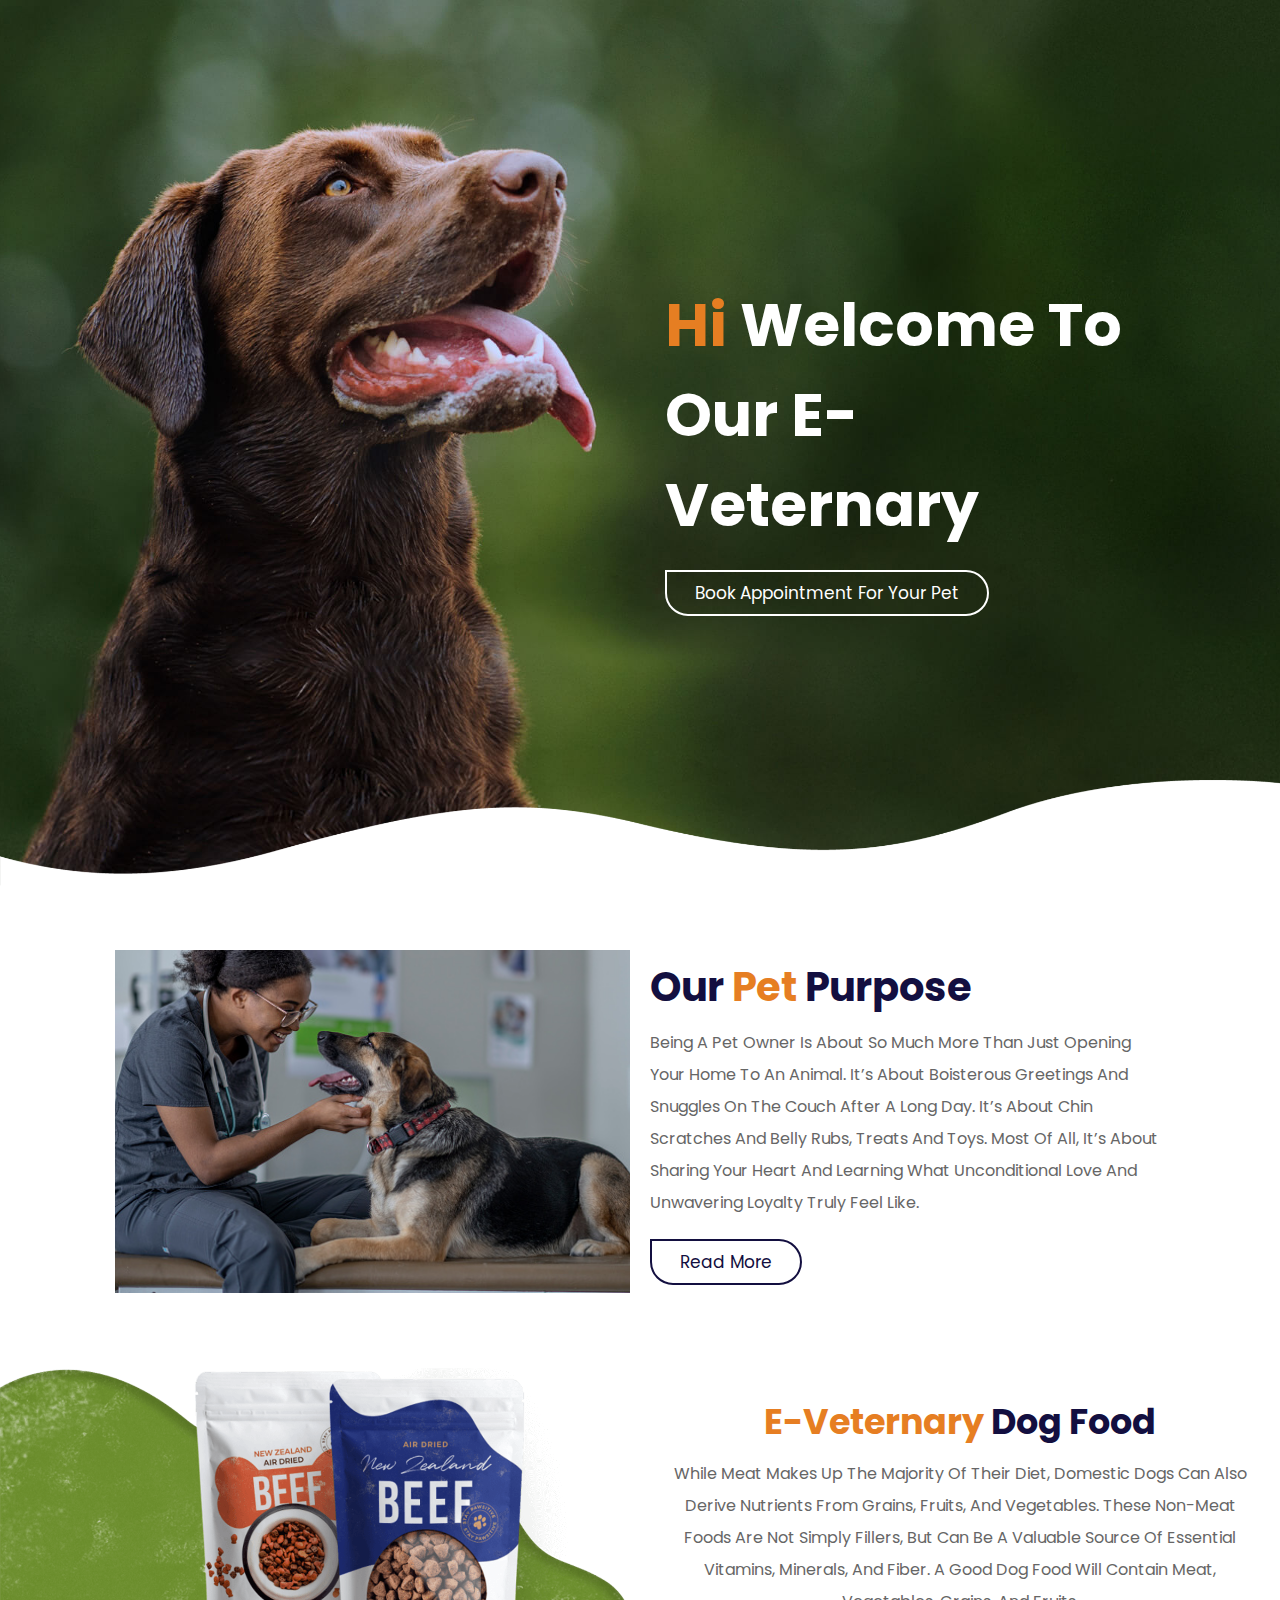
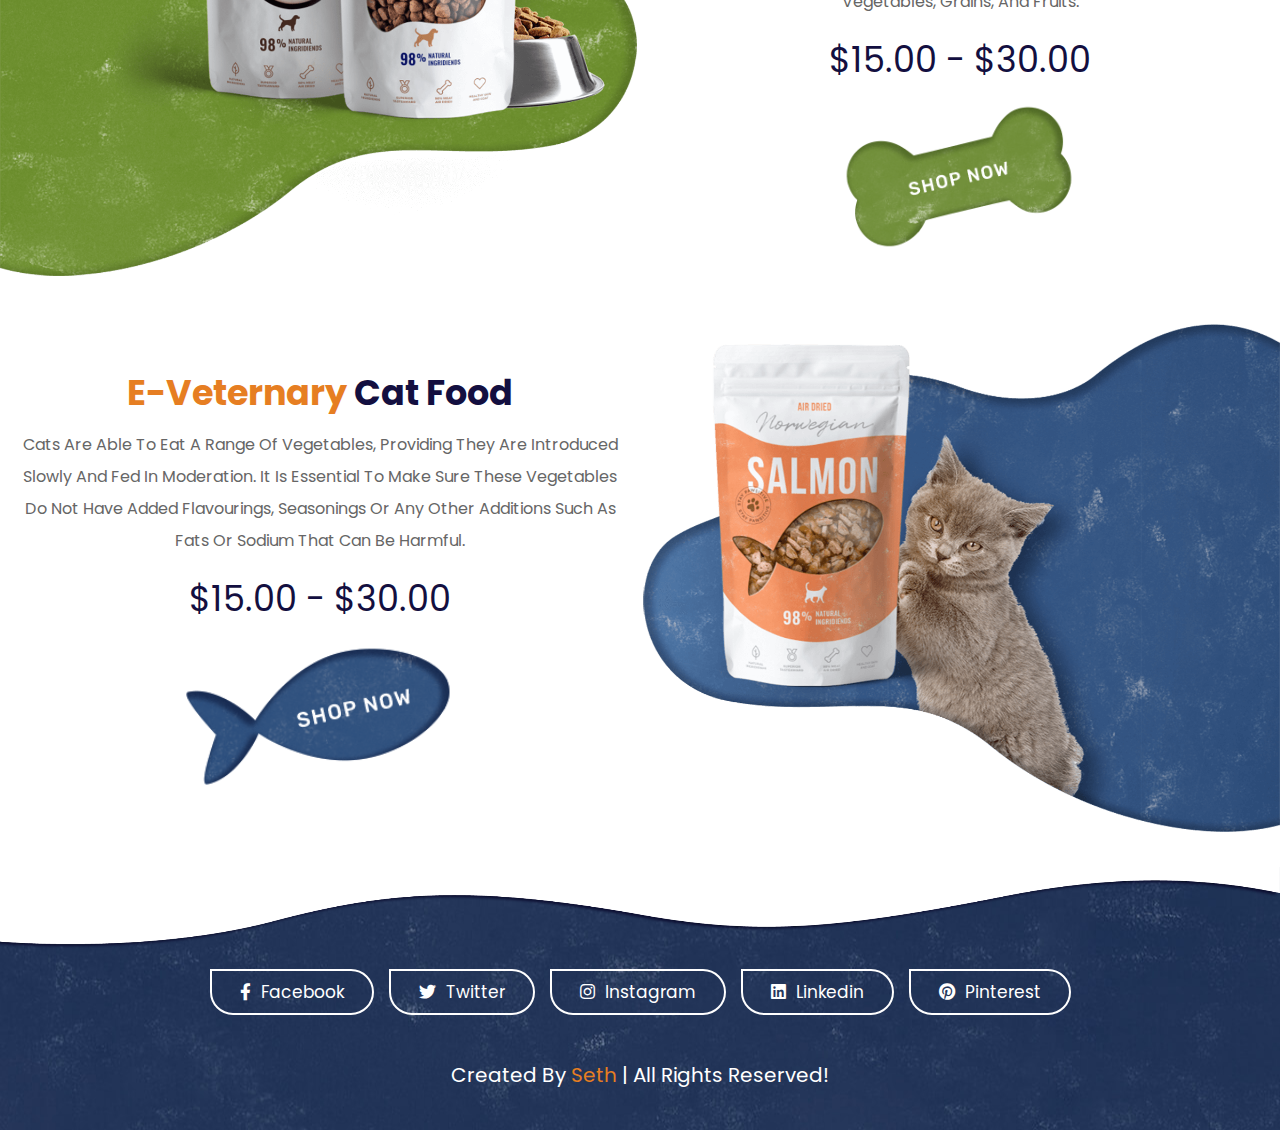
<file: src/main/resources/static/index.html>
<!DOCTYPE html>
<html lang="en" xmlns:th="http://www.thymeleaf.org">
<head>
    <meta charset="UTF-8">
    <meta http-equiv="X-UA-Compatible" content="IE=edge">
    <meta name="viewport" content="width=device-width, initial-scale=1.0">
    <title>E-veternary</title>

    <!-- font awesome cdn link  -->
    <link rel="stylesheet" href="https://cdnjs.cloudflare.com/ajax/libs/font-awesome/5.15.4/css/all.min.css">

    <!-- custom css file link  -->
    <link rel="stylesheet" href="css/style.css">

</head>
<body>
    
<!-- header section starts  -->

<header class="header">

    <a href="#" class="logo"> <i class="fas fa-paw"></i> E-Veternary </a>

    <nav class="navbar">
        <a href="#home">home</a>
        <a href="#about">about</a>
<!--        <a href="#shop">shop</a>-->
        <!-- <a href="#services">Get Appointment</a>
        <a href="#plan">pet vaccination</a> -->
        <a href="#contact">contact</a>
    </nav>

    <div class="icons">
        <div class="fas fa-bars" id="menu-btn"></div>
        <a href="#" class="fas fa-shopping-cart"></a>
        <div class="fas fa-user" id="login-btn"></div>
    </div>

    <form method="post" action="/login" th:object="${loginRequest}"" class="login-form">
        <h3>sign in</h3>
        <input type="email" name="email" placeholder="enter your email" id="email" class="box">
        <input type="password" name="password" placeholder="enter your password" id="pass" class="box">
        <div class="remember">
            <input type="checkbox" name="" id="remember-me">
            <label for="remember-me">remember me</label>
        </div>
        <input type="submit" value="sign in" class="btn">
        <div class="links">

            <a href="/register">sign up</a>
        </div>
    </form>

</header>

<!-- header section ends -->

<!-- home section starts  -->

<section class="home" id="home">

    <div class="content">
        <h3> <span>hi</span> welcome to our E-veternary </h3>
        <a href="/register" class="btn">Book Appointment for your pet</a>
    </div>

    <img src="image/bottom_wave.png" class="wave" alt="">

</section>

<!-- home section ends -->

<!-- about section starts  -->

<section class="about" id="about">

    <div class="image">
        <img src="image/doc2.jpg" alt="">
    </div>

    <div class="content">
        <h3>Our <span>pet </span> purpose</h3>
        <p>Being a pet owner is about so much more than just opening your home to an animal. It’s about boisterous greetings and snuggles on the couch after a long day. It’s about chin scratches and belly rubs, treats and toys. Most of all, it’s about sharing your heart and learning what unconditional love and unwavering loyalty truly feel like.</p>
        <a href="#about" class="btn">read more</a>
    </div>

</section>

<!-- about section ends -->

<!-- dog and cat food banner section starts -->

<div class="dog-food">

    <div class="image">
        <img src="image/dog_food.png" alt="">
    </div>

    <div class="content">
        <h3> <span>E-Veternary</span> dog food </h3>
        <p>While meat makes up the majority of their diet, domestic dogs can also derive nutrients from grains, fruits, and vegetables. These non-meat foods are not simply fillers, but can be a valuable source of essential vitamins, minerals, and fiber. A good dog food will contain meat, vegetables, grains, and fruits.</p>
        <div class="amount">$15.00 - $30.00</div>
        <a href="/shop"> <img src="image/shop_now_dog.png" alt=""> </a>
    </div>

</div>

<div class="cat-food">

    <div class="content">
        <h3> <span>E-Veternary</span> cat food </h3>
        <p>Cats are able to eat a range of vegetables, providing they are introduced slowly and fed in moderation. It is essential to make sure these vegetables do not have added flavourings, seasonings or any other additions such as fats or sodium that can be harmful.</p>
        <div class="amount">$15.00 - $30.00</div>
        <a href="/shop"> <img src="image/shop_now_cat.png" alt=""> </a>
    </div>

    <div class="image">
        <img src="image/cat_food.png" alt="">
    </div>

</div>

<!-- dog and cat food banner section ends -->

<!-- shop section starts  -->



<!-- shop section ends -->

<!-- services section starts  -->



<!-- services section ends -->

<!-- plan section starts  -->


<!-- plan section ends -->



<section class="footer">

    <img src="image/top_wave.png" alt="">

    <div class="share">
        <a href="#" class="btn"> <i class="fab fa-facebook-f"></i> facebook </a>
        <a href="#" class="btn"> <i class="fab fa-twitter"></i> twitter </a>
        <a href="#" class="btn"> <i class="fab fa-instagram"></i> instagram </a>
        <a href="#" class="btn"> <i class="fab fa-linkedin"></i> linkedin </a>
        <a href="#" class="btn"> <i class="fab fa-pinterest"></i> pinterest </a>
    </div>

    <div class="credit"> created by <span> Seth </span> | all rights reserved! </div>

</section>




















<!-- custom js file link  -->
<script src="js/script.js"></script>

</body>
</html>
</file>
<file: src/main/resources/static/css/style.css>
@import url("https://fonts.googleapis.com/css2?family=Poppins:wght@100;300;400;500;600&display=swap");
* {
  font-family: 'Poppins', sans-serif;
  margin: 0;
  padding: 0;
  -webkit-box-sizing: border-box;
          box-sizing: border-box;
  outline: none;
  border: none;
  text-decoration: none;
  text-transform: capitalize;
  -webkit-transition: .2s linear;
  transition: .2s linear;
}

html {
  font-size: 62.5%;
  overflow-x: hidden;
  scroll-behavior: smooth;
  scroll-padding-top: 4rem;
}

html::-webkit-scrollbar {
  width: 1rem;
}

html::-webkit-scrollbar-track {
  background: transparent;
}

html::-webkit-scrollbar-thumb {
  background: #e67e22;
  border-radius: 5rem;
}

section {
  padding: 5rem 9%;
}

.heading {
  padding-bottom: 2rem;
  text-align: center;
  font-size: 3.5rem;
  color: #130f40;
}

.heading span {
  color: #e67e22;
}

.btn {
  display: inline-block;
  margin-top: 1rem;
  padding: .8rem 2.8rem;
  border-radius: 5rem;
  border-top-left-radius: 0;
  border: 0.2rem solid #130f40;
  cursor: pointer;
  background: none;
  color: #130f40;
  font-size: 1.7rem;
  overflow: hidden;
  z-index: 0;
  position: relative;
}

.btn::before {
  content: '';
  position: absolute;
  top: 0;
  left: 0;
  height: 100%;
  width: 100%;
  background: #130f40;
  z-index: -1;
  -webkit-transition: .2s linear;
  transition: .2s linear;
  -webkit-clip-path: circle(0% at 0% 5%);
          clip-path: circle(0% at 0% 5%);
}

.btn:hover::before {
  -webkit-clip-path: circle(100%);
          clip-path: circle(100%);
}

.btn:hover {
  color: #fff;
}

@-webkit-keyframes fadeIn {
  0% {
    -webkit-transform: translateY(3rem);
            transform: translateY(3rem);
    opacity: 0;
  }
}

@keyframes fadeIn {
  0% {
    -webkit-transform: translateY(3rem);
            transform: translateY(3rem);
    opacity: 0;
  }
}

.header {
  background: #fff;
  display: -webkit-box;
  display: -ms-flexbox;
  display: flex;
  -webkit-box-align: center;
      -ms-flex-align: center;
          align-items: center;
  -webkit-box-pack: justify;
      -ms-flex-pack: justify;
          justify-content: space-between;
  padding: 2rem 9%;
  -webkit-box-shadow: 0 0.5rem 1.5rem rgba(0, 0, 0, 0.1);
          box-shadow: 0 0.5rem 1.5rem rgba(0, 0, 0, 0.1);
  position: fixed;
  top: 0;
  left: 0;
  right: 0;
  z-index: 1000;
  -webkit-transform: translateY(-10rem);
          transform: translateY(-10rem);
}

.header.active {
  -webkit-transform: translateY(0rem);
          transform: translateY(0rem);
}

.header .logo {
  font-size: 2.5rem;
  color: #130f40;
  font-weight: bolder;
}

.header .logo i {
  color: #e67e22;
}

.header .navbar a {
  margin: 0 1rem;
  font-size: 1.7rem;
  color: #666;
}

.header .navbar a:hover {
  color: #e67e22;
}

.header .icons a,
.header .icons div {
  font-size: 2.5rem;
  margin-left: 1.5rem;
  color: #130f40;
  cursor: pointer;
}

.header .icons a:hover,
.header .icons div:hover {
  color: #e67e22;
}

.header .login-form {
  position: absolute;
  top: 120%;
  right: 2rem;
  width: 35rem;
  border-radius: 1rem;
  background: #fff;
  -webkit-box-shadow: 0 0.5rem 1.5rem rgba(0, 0, 0, 0.1);
          box-shadow: 0 0.5rem 1.5rem rgba(0, 0, 0, 0.1);
  padding: 2rem;
  display: none;
}

.header .login-form.active {
  display: block;
  -webkit-animation: fadeIn .4s linear;
          animation: fadeIn .4s linear;
}

.header .login-form h3 {
  color: #130f40;
  font-size: 2.5rem;
  padding-bottom: .5rem;
}

.header .login-form .box {
  width: 100%;
  border-bottom: 0.2rem solid #130f40;
  border-width: .1rem;
  padding: 1.5rem 0;
  font-size: 1.6rem;
  color: #130f40;
  text-transform: none;
  margin: 1rem 0;
}

.header .login-form .remember {
  display: -webkit-box;
  display: -ms-flexbox;
  display: flex;
  -webkit-box-align: center;
      -ms-flex-align: center;
          align-items: center;
  gap: .5rem;
  padding: 1rem 0;
}

.header .login-form .remember label {
  font-size: 1.5rem;
  cursor: pointer;
  color: #666;
}

.header .login-form .btn {
  width: 100%;
  text-align: center;
  margin: 1.5rem 0;
}

.header .login-form .btn:hover {
  background: #130f40;
}

.header .login-form .links {
  display: -webkit-box;
  display: -ms-flexbox;
  display: flex;
  -webkit-box-pack: justify;
      -ms-flex-pack: justify;
          justify-content: space-between;
  -webkit-box-align: center;
      -ms-flex-align: center;
          align-items: center;
  margin-top: 1rem;
}

.header .login-form .links a {
  font-size: 1.4rem;
  color: #e67e22;
}

.header .login-form .links a:hover {
  color: #130f40;
  text-decoration: underline;
}

#menu-btn {
  display: none;
}

.home {
  min-height: 100vh;
  display: -webkit-box;
  display: -ms-flexbox;
  display: flex;
  -webkit-box-align: center;
      -ms-flex-align: center;
          align-items: center;
  -webkit-box-pack: end;
      -ms-flex-pack: end;
          justify-content: flex-end;
  background: url(../image/home_bg_img.jpg) no-repeat;
  background-position: center;
  background-size: cover;
  position: relative;
}

.home .content {
  width: 50rem;
}

.home .content h3 {
  font-size: 6rem;
  color: #fff;
  padding-bottom: 1rem;
}

.home .content h3 span {
  color: #e67e22;
}

.home .content .btn {
  color: #fff;
  border-color: #fff;
}

.home .content .btn:hover {
  color: #130f40;
}

.home .content .btn::before {
  background: #fff;
}

.home .wave {
  position: absolute;
  bottom: 0;
  left: 0;
  width: 100%;
  height: 12rem;
}

.about {
  display: -webkit-box;
  display: -ms-flexbox;
  display: flex;
  -webkit-box-align: center;
      -ms-flex-align: center;
          align-items: center;
  -ms-flex-wrap: wrap;
      flex-wrap: wrap;
  gap: 2rem;
}

.about .image {
  -webkit-box-flex: 1;
      -ms-flex: 1 1 40rem;
          flex: 1 1 40rem;
}

.about .image img {
  width: 100%;
}

.about .content {
  -webkit-box-flex: 1;
      -ms-flex: 1 1 40rem;
          flex: 1 1 40rem;
}

.about .content h3 {
  color: #130f40;
  font-size: 4rem;
}

.about .content h3 span {
  color: #e67e22;
}

.about .content p {
  font-size: 1.6rem;
  color: #666;
  padding: 1rem 0;
  line-height: 2;
}

.dog-food,
.cat-food {
  display: -webkit-box;
  display: -ms-flexbox;
  display: flex;
  -webkit-box-align: center;
      -ms-flex-align: center;
          align-items: center;
  -ms-flex-wrap: wrap;
      flex-wrap: wrap;
  padding: 2rem 0;
}

.dog-food .image,
.cat-food .image {
  -webkit-box-flex: 1;
      -ms-flex: 1 1 40rem;
          flex: 1 1 40rem;
}

.dog-food .image img,
.cat-food .image img {
  width: 100%;
}

.dog-food .content,
.cat-food .content {
  -webkit-box-flex: 1;
      -ms-flex: 1 1 40rem;
          flex: 1 1 40rem;
  text-align: center;
  padding: 2rem;
}

.dog-food .content h3,
.cat-food .content h3 {
  font-size: 3.5rem;
  color: #130f40;
}

.dog-food .content h3 span,
.cat-food .content h3 span {
  color: #e67e22;
}

.dog-food .content p,
.cat-food .content p {
  padding: 1rem 0;
  line-height: 2;
  color: #666;
  font-size: 1.6rem;
}

.dog-food .content .amount,
.cat-food .content .amount {
  font-size: 3.5rem;
  color: #130f40;
  padding: .5rem 0;
}

.dog-food .content a img,
.cat-food .content a img {
  height: 15rem;
  margin-top: 1rem;
}

.dog-food .content a:hover img,
.cat-food .content a:hover img {
  -webkit-transform: rotate(15deg);
          transform: rotate(15deg);
}

.cat-food {
  -ms-flex-wrap: wrap-reverse;
      flex-wrap: wrap-reverse;
}

.shop .box-container {
  display: -ms-grid;
  display: grid;
  -ms-grid-columns: (minmax(30rem, 1fr))[auto-fit];
      grid-template-columns: repeat(auto-fit, minmax(30rem, 1fr));
  gap: 1.5rem;
}

.shop .box-container .box {
  position: relative;
  overflow: hidden;
}

.shop .box-container .box:hover .image img {
  -webkit-transform: scale(1.1);
          transform: scale(1.1);
}

.shop .box-container .box:hover .icons {
  -webkit-transform: translateX(0rem);
          transform: translateX(0rem);
}

.shop .box-container .box .image {
  height: 45rem;
  width: 100%;
  overflow: hidden;
}

.shop .box-container .box .image img {
  height: 100%;
  width: 100%;
  -o-object-fit: cover;
     object-fit: cover;
}

.shop .box-container .box .icons {
  position: absolute;
  top: 1rem;
  right: 2rem;
  z-index: 10;
  -webkit-transform: translateX(10rem);
          transform: translateX(10rem);
}

.shop .box-container .box .icons a {
  display: block;
  width: 5rem;
  height: 5rem;
  line-height: 5rem;
  font-size: 2.2rem;
  margin-top: 1rem;
  background: #fff;
  color: #130f40;
  text-align: center;
}

.shop .box-container .box .icons a:hover {
  color: #fff;
  background: #e67e22;
}

.shop .box-container .box .content {
  padding: 1rem 0;
  text-align: center;
}

.shop .box-container .box .content h3 {
  font-size: 2.2rem;
  color: #130f40;
  padding-bottom: .5rem;
}

.shop .box-container .box .content .amount {
  font-size: 2rem;
  color: #e67e22;
}

.services .box-container {
  display: -ms-grid;
  display: grid;
  -ms-grid-columns: (minmax(30rem, 1fr))[auto-fit];
      grid-template-columns: repeat(auto-fit, minmax(30rem, 1fr));
  gap: 1.5rem;
}

.services .box-container .box {
  background: #eee;
  padding: 3rem;
  text-align: center;
  border-radius: 33% 67% 70% 30% / 30% 30% 70% 70%;
}

.services .box-container .box:nth-child(even) {
  border-radius: 79% 21% 81% 19% / 58% 93% 7% 42%;
}

.services .box-container .box:hover {
  border-radius: .5rem;
}

.services .box-container .box i {
  height: 6.5rem;
  width: 6.5rem;
  line-height: 6.5rem;
  font-size: 3rem;
  color: #fff;
  background: #e67e22;
  border-radius: 50%;
  margin-bottom: .5rem;
}

.services .box-container .box h3 {
  font-size: 2.2rem;
  color: #130f40;
  padding: 1rem 0;
}

.plan .box-container {
  display: -ms-grid;
  display: grid;
  -ms-grid-columns: (minmax(30rem, 1fr))[auto-fit];
      grid-template-columns: repeat(auto-fit, minmax(30rem, 1fr));
  gap: 1.5rem;
}

.plan .box-container .box {
  position: relative;
  padding: 2rem;
  border-radius: .5rem;
  position: relative;
  margin-bottom: 2rem;
  background: #eee;
}

.plan .box-container .box .btn {
  position: absolute;
  bottom: -2rem;
  right: 2rem;
  background: #fff;
}

.plan .box-container .box .title {
  text-align: center;
  color: #e67e22;
  font-size: 2rem;
}

.plan .box-container .box .day {
  text-align: center;
  color: #130f40;
  font-size: 3.5rem;
}

.plan .box-container .box .icon {
  color: #e67e22;
  font-size: 5rem;
  padding: 2rem 0;
}

.plan .box-container .box .list {
  margin: 1rem 0;
}

.plan .box-container .box .list p {
  display: -webkit-box;
  display: -ms-flexbox;
  display: flex;
  -webkit-box-align: center;
      -ms-flex-align: center;
          align-items: center;
  -webkit-box-pack: justify;
      -ms-flex-pack: justify;
          justify-content: space-between;
  font-size: 1.4rem;
  color: #666;
  padding: 1rem 0;
}

.plan .box-container .box .list p span {
  color: #e67e22;
}

.plan .box-container .box .amount {
  font-size: 5rem;
  font-weight: bolder;
  color: #130f40;
}

.plan .box-container .box .amount span {
  font-size: 3rem;
}

.contact {
  padding: 2rem 0;
  display: -webkit-box;
  display: -ms-flexbox;
  display: flex;
  -webkit-box-align: center;
      -ms-flex-align: center;
          align-items: center;
  -ms-flex-wrap: wrap;
      flex-wrap: wrap;
  gap: 3rem;
}

.contact .image {
  -webkit-box-flex: 1;
      -ms-flex: 1 1 40rem;
          flex: 1 1 40rem;
}

.contact .image img {
  width: 100%;
}

.contact form {
  -webkit-box-flex: 1;
      -ms-flex: 1 1 40rem;
          flex: 1 1 40rem;
  padding: 2rem 7%;
}

.contact form .btn {
  width: 100%;
  text-align: center;
}

.contact form .btn:hover {
  background: #130f40;
}

.contact form h3 {
  font-size: 3rem;
  padding-bottom: 1rem;
  color: #130f40;
}

.contact form .box, .contact form textarea {
  width: 100%;
  border-bottom: 0.2rem solid #130f40;
  border-width: .1rem;
  font-size: 1.6rem;
  text-transform: none;
  color: #130f40;
  padding: 1.5rem 0;
  margin: 1rem 0;
}

.contact form textarea {
  height: 15rem;
  resize: none;
}

.footer {
  position: relative;
  background: url(../image/footer_background.jpg) no-repeat;
  background-position: center;
  background-size: center;
  padding-top: 10rem;
  padding-bottom: 2rem;
}

.footer img {
  position: absolute;
  top: 0;
  left: 0;
  height: 10rem;
  width: 100%;
}

.footer .share {
  display: -webkit-box;
  display: -ms-flexbox;
  display: flex;
  -webkit-box-pack: center;
      -ms-flex-pack: center;
          justify-content: center;
  -ms-flex-wrap: wrap;
      flex-wrap: wrap;
  gap: 1.5rem;
}

.footer .share a {
  color: #fff;
  border-color: #fff;
}

.footer .share a:hover {
  color: #130f40;
}

.footer .share a::before {
  background: #fff;
}

.footer .share a i {
  padding-right: .5rem;
}

.footer .credit {
  text-align: center;
  color: #fff;
  font-size: 2rem;
  padding: 2rem 1rem;
  margin-top: 2.5rem;
}

.footer .credit span {
  color: #e67e22;
}

@media (max-width: 991px) {
  html {
    font-size: 55%;
  }
  .header {
    padding: 2rem;
  }
  section {
    padding: 5rem 2rem;
  }
  .home {
    -webkit-box-pack: center;
        -ms-flex-pack: center;
            justify-content: center;
    background-position: right;
  }
  .home .content {
    text-align: center;
    padding-bottom: 5rem;
  }
  .home .content h3 {
    font-size: 4.5rem;
  }
}

@media (max-width: 768px) {
  #menu-btn {
    display: inline-block;
  }
  .header .navbar {
    position: absolute;
    top: 99%;
    left: 0;
    right: 0;
    background: #fff;
    -webkit-clip-path: polygon(0 0, 100% 0, 100% 0, 0 0);
            clip-path: polygon(0 0, 100% 0, 100% 0, 0 0);
  }
  .header .navbar.active {
    -webkit-clip-path: polygon(0 0, 100% 0, 100% 100%, 0 100%);
            clip-path: polygon(0 0, 100% 0, 100% 100%, 0 100%);
  }
  .header .navbar a {
    display: block;
    margin: 2rem;
    font-size: 2rem;
  }
}

@media (max-width: 450px) {
  html {
    font-size: 50%;
  }
  .header .login-form {
    width: 90%;
  }
}
/*# sourceMappingURL=style.css.map */
</file>
